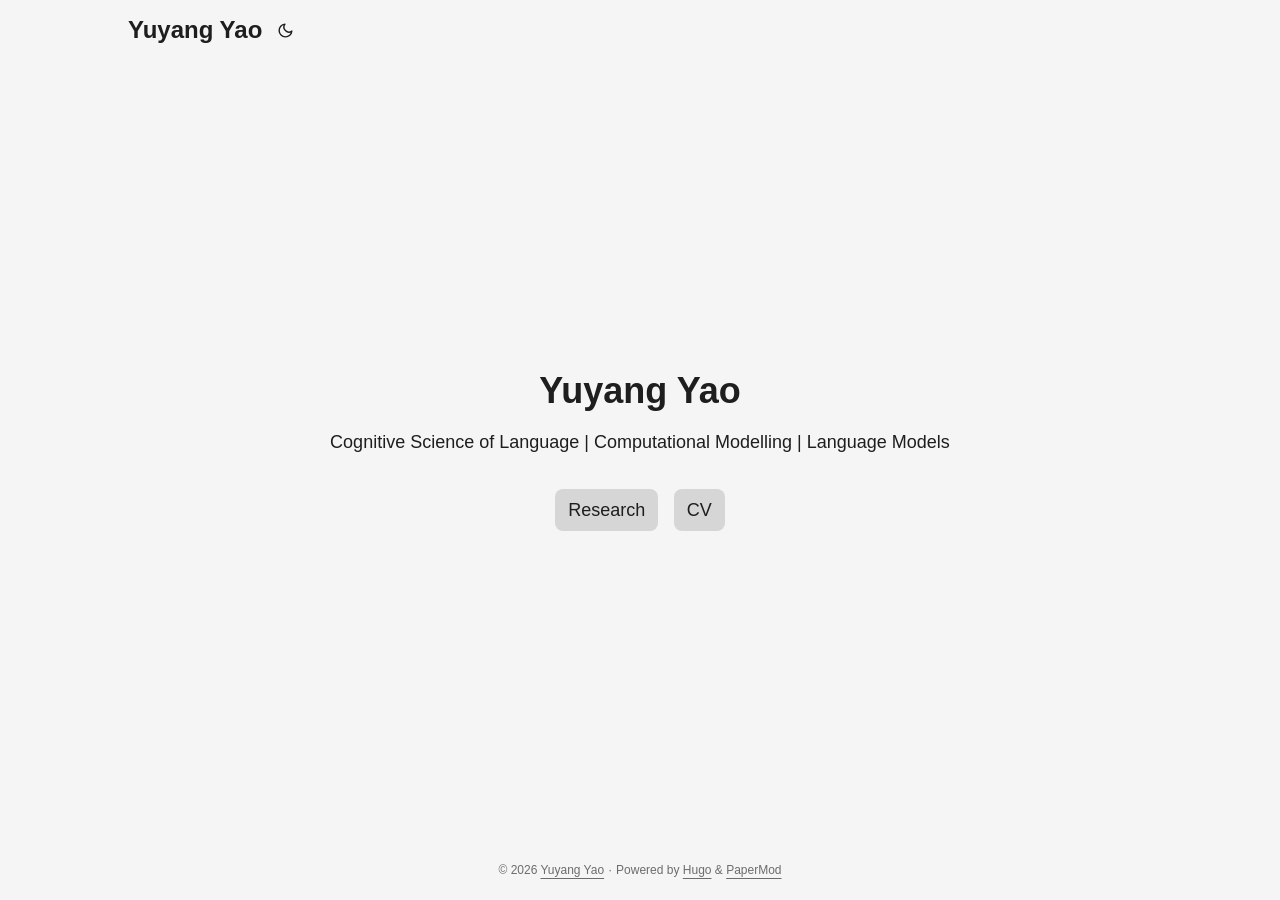
<file: index.html>
<!doctype html><html lang=en dir=auto data-theme=auto><head><meta name=generator content="Hugo 0.165.0"><meta charset=utf-8><meta http-equiv=X-UA-Compatible content="IE=edge"><meta name=viewport content="width=device-width,initial-scale=1,shrink-to-fit=no"><meta name=robots content="index, follow"><title>Yuyang Yao</title><meta name=description content><meta name=author content><link rel=canonical href=https://Yuyang-Yao-YYY.github.io/><link crossorigin=anonymous href=/assets/css/stylesheet.cd9298b33628769aa1bc1acebbbfd7aa11ce81dfe03484d479e1907760249a1d.css integrity="sha256-zZKYszYodpqhvBrOu7/XqhHOgd/gNITUeeGQd2Akmh0=" rel="preload stylesheet" as=style><link rel=icon href=https://Yuyang-Yao-YYY.github.io/favicon.ico><link rel=icon type=image/png sizes=16x16 href=https://Yuyang-Yao-YYY.github.io/favicon-16x16.png><link rel=icon type=image/png sizes=32x32 href=https://Yuyang-Yao-YYY.github.io/favicon-32x32.png><link rel=apple-touch-icon href=https://Yuyang-Yao-YYY.github.io/apple-touch-icon.png><link rel=mask-icon href=https://Yuyang-Yao-YYY.github.io/safari-pinned-tab.svg><meta name=theme-color content="#2e2e33"><meta name=msapplication-TileColor content="#2e2e33"><link rel=alternate type=application/rss+xml href=https://Yuyang-Yao-YYY.github.io/index.xml title=rss><link rel=alternate hreflang=en href=https://Yuyang-Yao-YYY.github.io/><noscript><style>#theme-toggle,.top-link{display:none}</style><style>@media(prefers-color-scheme:dark){:root{--theme:rgb(29, 30, 32);--entry:rgb(46, 46, 51);--primary:rgb(218, 218, 219);--secondary:rgb(155, 156, 157);--tertiary:rgb(65, 66, 68);--content:rgb(196, 196, 197);--code-block-bg:rgb(46, 46, 51);--code-bg:rgb(55, 56, 62);--border:rgb(51, 51, 51);color-scheme:dark}.list{background:var(--theme)}.toc{background:var(--entry)}}</style></noscript><script>localStorage.getItem("pref-theme")==="dark"?document.querySelector("html").dataset.theme="dark":localStorage.getItem("pref-theme")==="light"?document.querySelector("html").dataset.theme="light":window.matchMedia("(prefers-color-scheme: dark)").matches?document.querySelector("html").dataset.theme="dark":document.querySelector("html").dataset.theme="light"</script><meta property="og:url" content="https://Yuyang-Yao-YYY.github.io/"><meta property="og:site_name" content="Yuyang Yao"><meta property="og:title" content="Yuyang Yao"><meta property="og:locale" content="en_us"><meta property="og:type" content="website"><meta name=twitter:card content="summary"><meta name=twitter:title content="Yuyang Yao"><script type=application/ld+json>{"@context":"https://schema.org","@type":"Organization","name":"Yuyang Yao","url":"https://Yuyang-Yao-YYY.github.io/","description":"","logo":"https://Yuyang-Yao-YYY.github.io/favicon.ico","sameAs":[]}</script></head><body class=list id=top><header class=header><nav class=header-nav><div class=logo><a href=https://Yuyang-Yao-YYY.github.io/ accesskey=h title="Yuyang Yao (Alt + H)">Yuyang Yao</a><div class=logo-switches><button id=theme-toggle class=theme-toggle accesskey=t title="(Alt + T)" aria-label="Toggle theme">
<svg class="moon" width="17" height="17" viewBox="0 0 24 24" fill="none" stroke="currentColor" stroke-width="2" stroke-linecap="round" stroke-linejoin="round"><path d="M21 12.79A9 9 0 1111.21 3 7 7 0 0021 12.79z"/></svg>
<svg class="sun" width="17" height="17" viewBox="0 0 24 24" fill="none" stroke="currentColor" stroke-width="2" stroke-linecap="round" stroke-linejoin="round"><circle cx="12" cy="12" r="5"/><line x1="12" y1="1" x2="12" y2="3"/><line x1="12" y1="21" x2="12" y2="23"/><line x1="4.22" y1="4.22" x2="5.64" y2="5.64"/><line x1="18.36" y1="18.36" x2="19.78" y2="19.78"/><line x1="1" y1="12" x2="3" y2="12"/><line x1="21" y1="12" x2="23" y2="12"/><line x1="4.22" y1="19.78" x2="5.64" y2="18.36"/><line x1="18.36" y1="5.64" x2="19.78" y2="4.22"/></svg></button></div></div><ul id=menu class=menu></ul></nav></header><main class=main><div class=profile><div class=profile_inner><h1>Yuyang Yao</h1><span>Cognitive Science of Language | Computational Modelling | Language Models</span><div class=social-icons></div><div class=buttons><a class=button href=/research rel=noopener title=Research><span class=button-inner>Research
</span></a><a class=button href=/cv.pdf rel=noopener title=CV><span class=button-inner>CV</span></a></div></div></div></main><footer class=footer><span>&copy; 2026 <a href=https://Yuyang-Yao-YYY.github.io/>Yuyang Yao</a></span> ·
<span>Powered by
<a href="https://gohugo.io/?utm_source=papermod" rel=noopener target=_blank>Hugo</a> &
<a href=https://github.com/adityatelange/hugo-PaperMod/ rel=noopener target=_blank>PaperMod</a></span></footer><a href=#top id=top-link class="top-link hidden" aria-label="go to top" title="Go to Top (Alt + G)" accesskey=g><svg viewBox="0 0 24 24" fill="none" stroke="currentColor" stroke-width="2" stroke-linecap="round" stroke-linejoin="round" class="feather feather-chevrons-up"><polyline points="17 11 12 6 7 11"/><polyline points="17 18 12 13 7 18"/></svg>
</a><script>let menu=document.getElementById("menu");if(menu){const e=localStorage.getItem("menu-scroll-position");e&&(menu.scrollLeft=parseInt(e,10)),menu.onscroll=function(){localStorage.setItem("menu-scroll-position",menu.scrollLeft)}}document.querySelectorAll('a[href^="#"]').forEach(e=>{e.addEventListener("click",function(e){e.preventDefault();var t=this.getAttribute("href").substr(1);window.matchMedia("(prefers-reduced-motion: reduce)").matches?document.querySelector(`[id='${decodeURIComponent(t)}']`).scrollIntoView():document.querySelector(`[id='${decodeURIComponent(t)}']`).scrollIntoView({behavior:"smooth"}),t==="top"?history.replaceState(null,null," "):history.pushState(null,null,`#${t}`)})})</script><script>var toplink=document.getElementById("top-link");window.onscroll=function(){const e=window.innerHeight;document.body.scrollTop>e||document.documentElement.scrollTop>e?toplink.classList.remove("hidden"):toplink.classList.add("hidden")}</script><script>document.getElementById("theme-toggle").addEventListener("click",()=>{const e=document.querySelector("html");e.dataset.theme==="dark"?(e.dataset.theme="light",localStorage.setItem("pref-theme","light")):(e.dataset.theme="dark",localStorage.setItem("pref-theme","dark"))})</script></body></html>
</file>
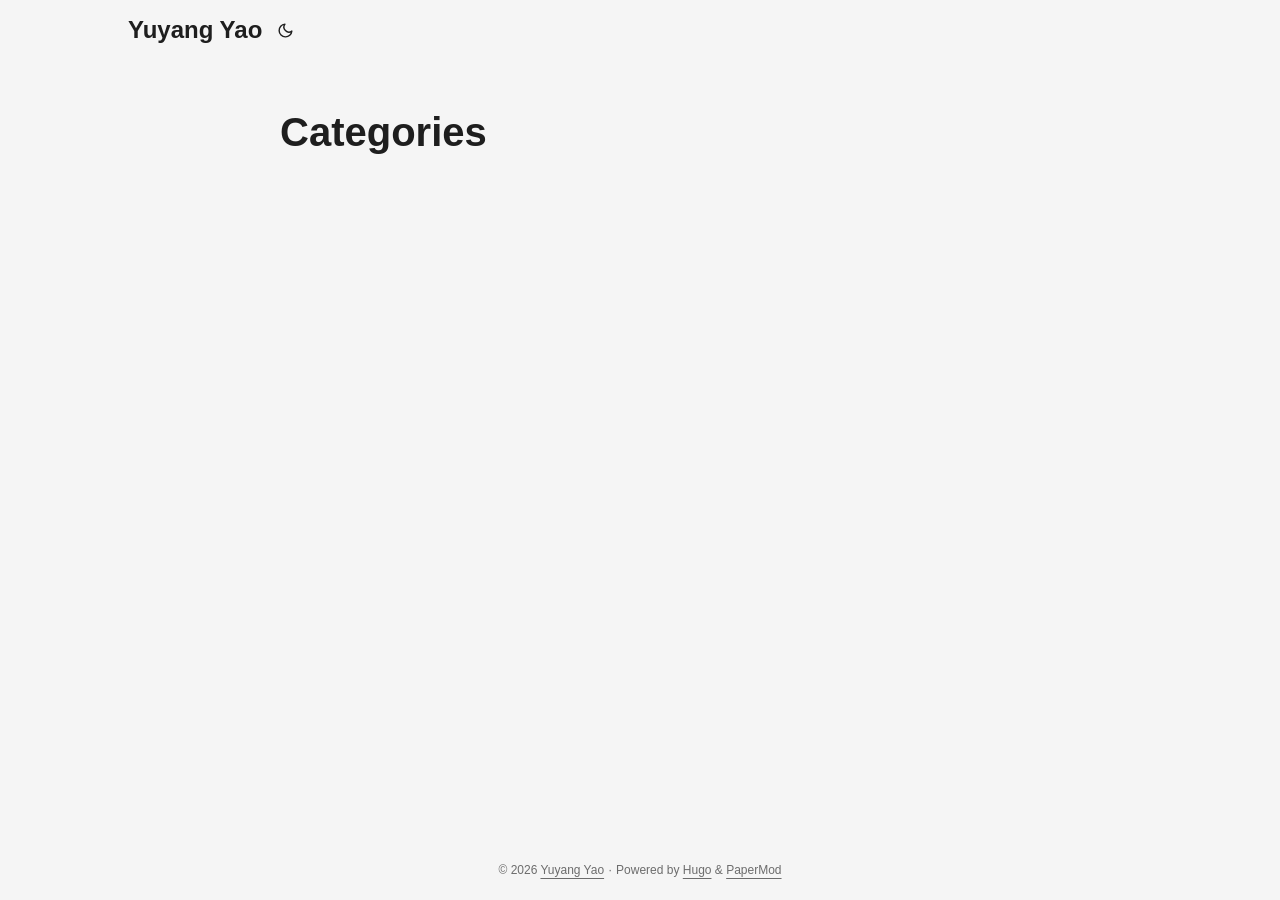
<file: categories/index.html>
<!doctype html><html lang=en dir=auto data-theme=auto><head><meta charset=utf-8><meta http-equiv=X-UA-Compatible content="IE=edge"><meta name=viewport content="width=device-width,initial-scale=1,shrink-to-fit=no"><meta name=robots content="index, follow"><title>Categories | Yuyang Yao</title><meta name=keywords content><meta name=description content><meta name=author content><link rel=canonical href=https://Yuyang-Yao-YYY.github.io/categories/><link crossorigin=anonymous href=/assets/css/stylesheet.cd9298b33628769aa1bc1acebbbfd7aa11ce81dfe03484d479e1907760249a1d.css integrity="sha256-zZKYszYodpqhvBrOu7/XqhHOgd/gNITUeeGQd2Akmh0=" rel="preload stylesheet" as=style><link rel=icon href=https://Yuyang-Yao-YYY.github.io/favicon.ico><link rel=icon type=image/png sizes=16x16 href=https://Yuyang-Yao-YYY.github.io/favicon-16x16.png><link rel=icon type=image/png sizes=32x32 href=https://Yuyang-Yao-YYY.github.io/favicon-32x32.png><link rel=apple-touch-icon href=https://Yuyang-Yao-YYY.github.io/apple-touch-icon.png><link rel=mask-icon href=https://Yuyang-Yao-YYY.github.io/safari-pinned-tab.svg><meta name=theme-color content="#2e2e33"><meta name=msapplication-TileColor content="#2e2e33"><link rel=alternate type=application/rss+xml href=https://Yuyang-Yao-YYY.github.io/categories/index.xml title=rss><link rel=alternate hreflang=en href=https://Yuyang-Yao-YYY.github.io/categories/><noscript><style>#theme-toggle,.top-link{display:none}</style><style>@media(prefers-color-scheme:dark){:root{--theme:rgb(29, 30, 32);--entry:rgb(46, 46, 51);--primary:rgb(218, 218, 219);--secondary:rgb(155, 156, 157);--tertiary:rgb(65, 66, 68);--content:rgb(196, 196, 197);--code-block-bg:rgb(46, 46, 51);--code-bg:rgb(55, 56, 62);--border:rgb(51, 51, 51);color-scheme:dark}.list{background:var(--theme)}.toc{background:var(--entry)}}</style></noscript><script>localStorage.getItem("pref-theme")==="dark"?document.querySelector("html").dataset.theme="dark":localStorage.getItem("pref-theme")==="light"?document.querySelector("html").dataset.theme="light":window.matchMedia("(prefers-color-scheme: dark)").matches?document.querySelector("html").dataset.theme="dark":document.querySelector("html").dataset.theme="light"</script><meta property="og:url" content="https://Yuyang-Yao-YYY.github.io/categories/"><meta property="og:site_name" content="Yuyang Yao"><meta property="og:title" content="Categories"><meta property="og:locale" content="en_us"><meta property="og:type" content="website"><meta name=twitter:card content="summary"><meta name=twitter:title content="Categories"></head><body class=list id=top><header class=header><nav class=header-nav><div class=logo><a href=https://Yuyang-Yao-YYY.github.io/ accesskey=h title="Yuyang Yao (Alt + H)">Yuyang Yao</a><div class=logo-switches><button id=theme-toggle class=theme-toggle accesskey=t title="(Alt + T)" aria-label="Toggle theme">
<svg class="moon" width="17" height="17" viewBox="0 0 24 24" fill="none" stroke="currentColor" stroke-width="2" stroke-linecap="round" stroke-linejoin="round"><path d="M21 12.79A9 9 0 1111.21 3 7 7 0 0021 12.79z"/></svg>
<svg class="sun" width="17" height="17" viewBox="0 0 24 24" fill="none" stroke="currentColor" stroke-width="2" stroke-linecap="round" stroke-linejoin="round"><circle cx="12" cy="12" r="5"/><line x1="12" y1="1" x2="12" y2="3"/><line x1="12" y1="21" x2="12" y2="23"/><line x1="4.22" y1="4.22" x2="5.64" y2="5.64"/><line x1="18.36" y1="18.36" x2="19.78" y2="19.78"/><line x1="1" y1="12" x2="3" y2="12"/><line x1="21" y1="12" x2="23" y2="12"/><line x1="4.22" y1="19.78" x2="5.64" y2="18.36"/><line x1="18.36" y1="5.64" x2="19.78" y2="4.22"/></svg></button></div></div><ul id=menu class=menu></ul></nav></header><main class=main><header class=page-header><h1>Categories</h1></header><ul class=terms-tags></ul></main><footer class=footer><span>&copy; 2026 <a href=https://Yuyang-Yao-YYY.github.io/>Yuyang Yao</a></span> ·
<span>Powered by
<a href="https://gohugo.io/?utm_source=papermod" rel=noopener target=_blank>Hugo</a> &
<a href=https://github.com/adityatelange/hugo-PaperMod/ rel=noopener target=_blank>PaperMod</a></span></footer><a href=#top id=top-link class="top-link hidden" aria-label="go to top" title="Go to Top (Alt + G)" accesskey=g><svg viewBox="0 0 24 24" fill="none" stroke="currentColor" stroke-width="2" stroke-linecap="round" stroke-linejoin="round" class="feather feather-chevrons-up"><polyline points="17 11 12 6 7 11"/><polyline points="17 18 12 13 7 18"/></svg>
</a><script>let menu=document.getElementById("menu");if(menu){const e=localStorage.getItem("menu-scroll-position");e&&(menu.scrollLeft=parseInt(e,10)),menu.onscroll=function(){localStorage.setItem("menu-scroll-position",menu.scrollLeft)}}document.querySelectorAll('a[href^="#"]').forEach(e=>{e.addEventListener("click",function(e){e.preventDefault();var t=this.getAttribute("href").substr(1);window.matchMedia("(prefers-reduced-motion: reduce)").matches?document.querySelector(`[id='${decodeURIComponent(t)}']`).scrollIntoView():document.querySelector(`[id='${decodeURIComponent(t)}']`).scrollIntoView({behavior:"smooth"}),t==="top"?history.replaceState(null,null," "):history.pushState(null,null,`#${t}`)})})</script><script>var toplink=document.getElementById("top-link");window.onscroll=function(){const e=window.innerHeight;document.body.scrollTop>e||document.documentElement.scrollTop>e?toplink.classList.remove("hidden"):toplink.classList.add("hidden")}</script><script>document.getElementById("theme-toggle").addEventListener("click",()=>{const e=document.querySelector("html");e.dataset.theme==="dark"?(e.dataset.theme="light",localStorage.setItem("pref-theme","light")):(e.dataset.theme="dark",localStorage.setItem("pref-theme","dark"))})</script></body></html>
</file>
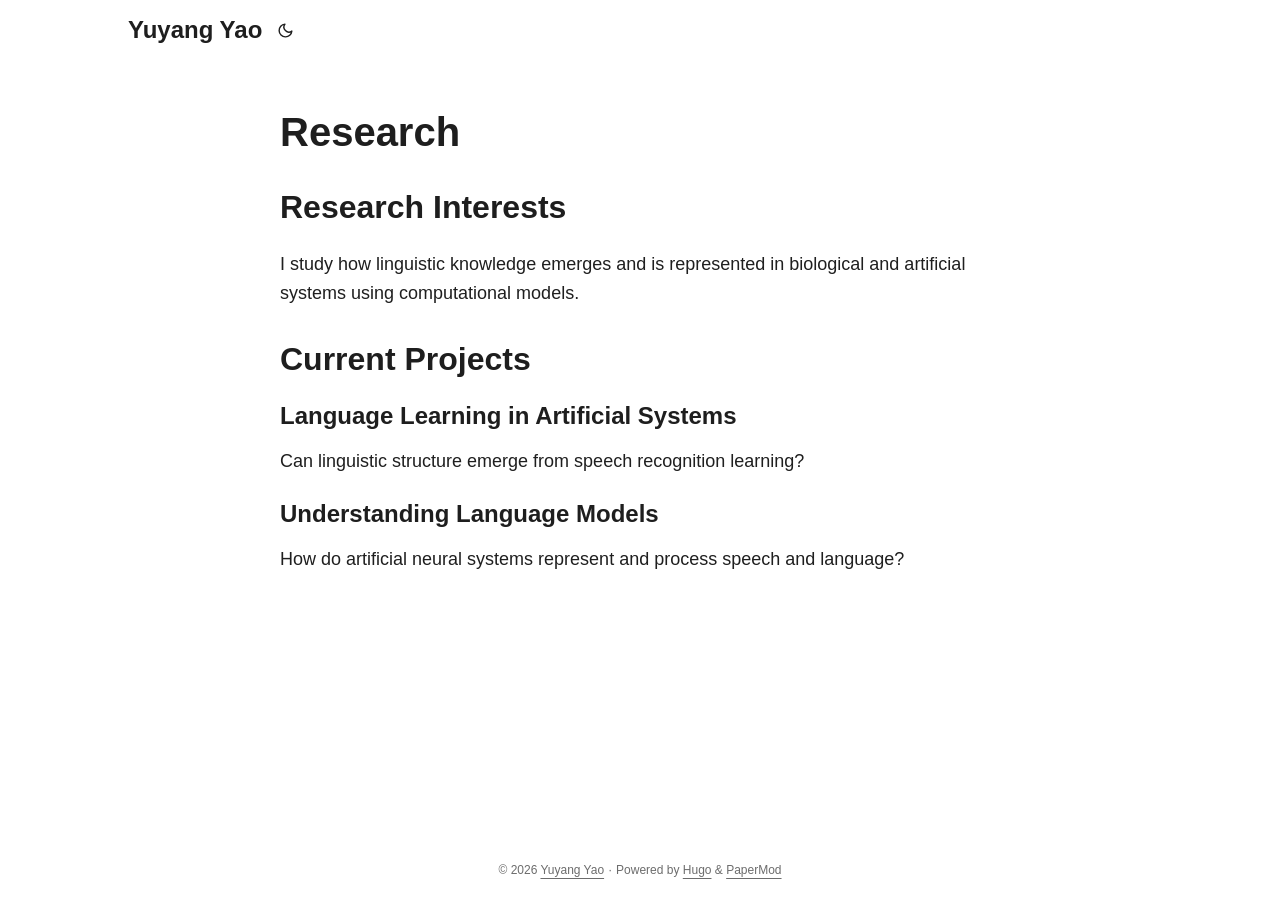
<file: research/index.html>
<!doctype html><html lang=en dir=auto data-theme=auto><head><meta charset=utf-8><meta http-equiv=X-UA-Compatible content="IE=edge"><meta name=viewport content="width=device-width,initial-scale=1,shrink-to-fit=no"><meta name=robots content="index, follow"><title>Research | Yuyang Yao</title><meta name=keywords content><meta name=description content="Research Interests
I study how linguistic knowledge emerges and is represented in biological and artificial systems using computational models.
Current Projects
Language Learning in Artificial Systems
Can linguistic structure emerge from speech recognition learning?
Understanding Language Models
How do artificial neural systems represent and process speech and language?"><meta name=author content><link rel=canonical href=https://Yuyang-Yao-YYY.github.io/research/><link crossorigin=anonymous href=/assets/css/stylesheet.cd9298b33628769aa1bc1acebbbfd7aa11ce81dfe03484d479e1907760249a1d.css integrity="sha256-zZKYszYodpqhvBrOu7/XqhHOgd/gNITUeeGQd2Akmh0=" rel="preload stylesheet" as=style><link rel=icon href=https://Yuyang-Yao-YYY.github.io/favicon.ico><link rel=icon type=image/png sizes=16x16 href=https://Yuyang-Yao-YYY.github.io/favicon-16x16.png><link rel=icon type=image/png sizes=32x32 href=https://Yuyang-Yao-YYY.github.io/favicon-32x32.png><link rel=apple-touch-icon href=https://Yuyang-Yao-YYY.github.io/apple-touch-icon.png><link rel=mask-icon href=https://Yuyang-Yao-YYY.github.io/safari-pinned-tab.svg><meta name=theme-color content="#2e2e33"><meta name=msapplication-TileColor content="#2e2e33"><link rel=alternate hreflang=en href=https://Yuyang-Yao-YYY.github.io/research/><noscript><style>#theme-toggle,.top-link{display:none}</style><style>@media(prefers-color-scheme:dark){:root{--theme:rgb(29, 30, 32);--entry:rgb(46, 46, 51);--primary:rgb(218, 218, 219);--secondary:rgb(155, 156, 157);--tertiary:rgb(65, 66, 68);--content:rgb(196, 196, 197);--code-block-bg:rgb(46, 46, 51);--code-bg:rgb(55, 56, 62);--border:rgb(51, 51, 51);color-scheme:dark}.list{background:var(--theme)}.toc{background:var(--entry)}}</style></noscript><script>localStorage.getItem("pref-theme")==="dark"?document.querySelector("html").dataset.theme="dark":localStorage.getItem("pref-theme")==="light"?document.querySelector("html").dataset.theme="light":window.matchMedia("(prefers-color-scheme: dark)").matches?document.querySelector("html").dataset.theme="dark":document.querySelector("html").dataset.theme="light"</script><meta property="og:url" content="https://Yuyang-Yao-YYY.github.io/research/"><meta property="og:site_name" content="Yuyang Yao"><meta property="og:title" content="Research"><meta property="og:description" content="Research Interests I study how linguistic knowledge emerges and is represented in biological and artificial systems using computational models.
Current Projects Language Learning in Artificial Systems Can linguistic structure emerge from speech recognition learning?
Understanding Language Models How do artificial neural systems represent and process speech and language?"><meta property="og:locale" content="en_us"><meta property="og:type" content="article"><meta name=twitter:card content="summary"><meta name=twitter:title content="Research"><meta name=twitter:description content="Research Interests I study how linguistic knowledge emerges and is represented in biological and artificial systems using computational models.
Current Projects Language Learning in Artificial Systems Can linguistic structure emerge from speech recognition learning?
Understanding Language Models How do artificial neural systems represent and process speech and language?"><script type=application/ld+json>{"@context":"https://schema.org","@type":"BreadcrumbList","itemListElement":[{"@type":"ListItem","position":1,"name":"Research","item":"https://Yuyang-Yao-YYY.github.io/research/"}]}</script><script type=application/ld+json>{"@context":"https://schema.org","@type":"BlogPosting","headline":"Research","name":"Research","description":"Research Interests I study how linguistic knowledge emerges and is represented in biological and artificial systems using computational models.\nCurrent Projects Language Learning in Artificial Systems Can linguistic structure emerge from speech recognition learning?\nUnderstanding Language Models How do artificial neural systems represent and process speech and language?\n","keywords":[],"articleBody":"Research Interests I study how linguistic knowledge emerges and is represented in biological and artificial systems using computational models.\nCurrent Projects Language Learning in Artificial Systems Can linguistic structure emerge from speech recognition learning?\nUnderstanding Language Models How do artificial neural systems represent and process speech and language?\n","wordCount":"48","inLanguage":"en","datePublished":"0001-01-01T00:00:00Z","dateModified":"0001-01-01T00:00:00Z","mainEntityOfPage":{"@type":"WebPage","@id":"https://Yuyang-Yao-YYY.github.io/research/"},"publisher":{"@type":"Organization","name":"Yuyang Yao","logo":{"@type":"ImageObject","url":"https://Yuyang-Yao-YYY.github.io/favicon.ico"}}}</script></head><body id=top><header class=header><nav class=header-nav><div class=logo><a href=https://Yuyang-Yao-YYY.github.io/ accesskey=h title="Yuyang Yao (Alt + H)">Yuyang Yao</a><div class=logo-switches><button id=theme-toggle class=theme-toggle accesskey=t title="(Alt + T)" aria-label="Toggle theme">
<svg class="moon" width="17" height="17" viewBox="0 0 24 24" fill="none" stroke="currentColor" stroke-width="2" stroke-linecap="round" stroke-linejoin="round"><path d="M21 12.79A9 9 0 1111.21 3 7 7 0 0021 12.79z"/></svg>
<svg class="sun" width="17" height="17" viewBox="0 0 24 24" fill="none" stroke="currentColor" stroke-width="2" stroke-linecap="round" stroke-linejoin="round"><circle cx="12" cy="12" r="5"/><line x1="12" y1="1" x2="12" y2="3"/><line x1="12" y1="21" x2="12" y2="23"/><line x1="4.22" y1="4.22" x2="5.64" y2="5.64"/><line x1="18.36" y1="18.36" x2="19.78" y2="19.78"/><line x1="1" y1="12" x2="3" y2="12"/><line x1="21" y1="12" x2="23" y2="12"/><line x1="4.22" y1="19.78" x2="5.64" y2="18.36"/><line x1="18.36" y1="5.64" x2="19.78" y2="4.22"/></svg></button></div></div><ul id=menu class=menu></ul></nav></header><main class=main><article class=post-single><header class=post-header><h1 class="post-title entry-hint-parent">Research</h1><div class=post-meta></div></header><div class="post-content md-content"><h2 id=research-interests>Research Interests<a hidden class=anchor aria-hidden=true href=#research-interests>#</a></h2><p>I study how linguistic knowledge emerges and is represented in biological and artificial systems using computational models.</p><h2 id=current-projects>Current Projects<a hidden class=anchor aria-hidden=true href=#current-projects>#</a></h2><h3 id=language-learning-in-artificial-systems>Language Learning in Artificial Systems<a hidden class=anchor aria-hidden=true href=#language-learning-in-artificial-systems>#</a></h3><p>Can linguistic structure emerge from speech recognition learning?</p><h3 id=understanding-language-models>Understanding Language Models<a hidden class=anchor aria-hidden=true href=#understanding-language-models>#</a></h3><p>How do artificial neural systems represent and process speech and language?</p></div><footer class=post-footer><ul class=post-tags></ul></footer></article></main><footer class=footer><span>&copy; 2026 <a href=https://Yuyang-Yao-YYY.github.io/>Yuyang Yao</a></span> ·
<span>Powered by
<a href="https://gohugo.io/?utm_source=papermod" rel=noopener target=_blank>Hugo</a> &
<a href=https://github.com/adityatelange/hugo-PaperMod/ rel=noopener target=_blank>PaperMod</a></span></footer><a href=#top id=top-link class="top-link hidden" aria-label="go to top" title="Go to Top (Alt + G)" accesskey=g><svg viewBox="0 0 24 24" fill="none" stroke="currentColor" stroke-width="2" stroke-linecap="round" stroke-linejoin="round" class="feather feather-chevrons-up"><polyline points="17 11 12 6 7 11"/><polyline points="17 18 12 13 7 18"/></svg>
</a><script>let menu=document.getElementById("menu");if(menu){const e=localStorage.getItem("menu-scroll-position");e&&(menu.scrollLeft=parseInt(e,10)),menu.onscroll=function(){localStorage.setItem("menu-scroll-position",menu.scrollLeft)}}document.querySelectorAll('a[href^="#"]').forEach(e=>{e.addEventListener("click",function(e){e.preventDefault();var t=this.getAttribute("href").substr(1);window.matchMedia("(prefers-reduced-motion: reduce)").matches?document.querySelector(`[id='${decodeURIComponent(t)}']`).scrollIntoView():document.querySelector(`[id='${decodeURIComponent(t)}']`).scrollIntoView({behavior:"smooth"}),t==="top"?history.replaceState(null,null," "):history.pushState(null,null,`#${t}`)})})</script><script>var toplink=document.getElementById("top-link");window.onscroll=function(){const e=window.innerHeight;document.body.scrollTop>e||document.documentElement.scrollTop>e?toplink.classList.remove("hidden"):toplink.classList.add("hidden")}</script><script>document.getElementById("theme-toggle").addEventListener("click",()=>{const e=document.querySelector("html");e.dataset.theme==="dark"?(e.dataset.theme="light",localStorage.setItem("pref-theme","light")):(e.dataset.theme="dark",localStorage.setItem("pref-theme","dark"))})</script><script>document.querySelectorAll("pre > code").forEach(e=>{const n=e.parentNode.parentNode,t=document.createElement("button");t.classList.add("copy-code"),t.innerHTML="copy";function s(){t.innerHTML="copied!",setTimeout(()=>{t.innerHTML="copy"},2e3)}t.addEventListener("click",t=>{if("clipboard"in navigator){navigator.clipboard.writeText(e.textContent),s();return}const n=document.createRange();n.selectNodeContents(e);const o=window.getSelection();o.removeAllRanges(),o.addRange(n);try{document.execCommand("copy"),s()}catch{}o.removeRange(n)}),n.classList.contains("highlight")?n.appendChild(t):n.parentNode.firstChild==n||(e.parentNode.parentNode.parentNode.parentNode.parentNode.nodeName=="TABLE"?e.parentNode.parentNode.parentNode.parentNode.parentNode.appendChild(t):e.parentNode.appendChild(t))})</script></body></html>
</file>
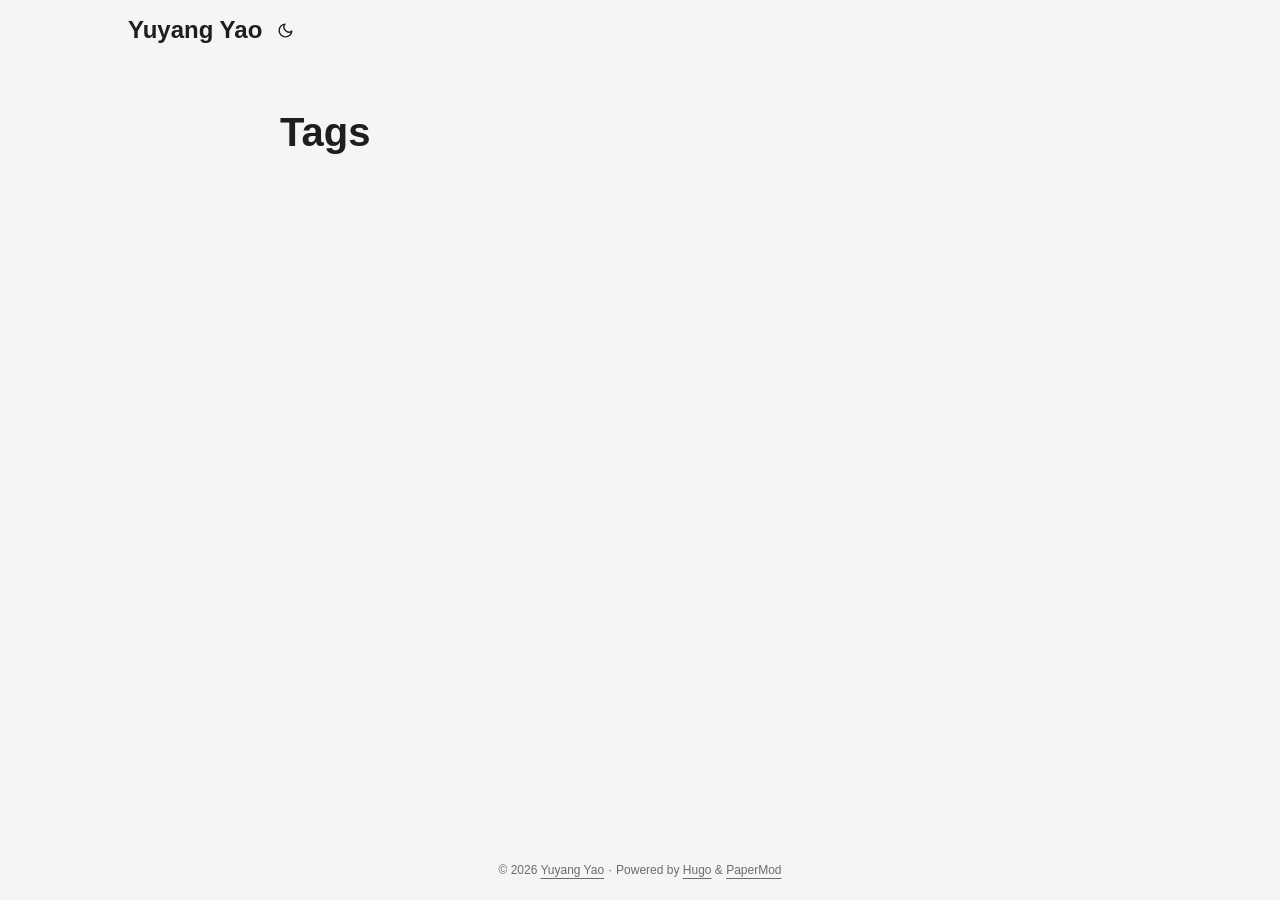
<file: tags/index.html>
<!doctype html><html lang=en dir=auto data-theme=auto><head><meta charset=utf-8><meta http-equiv=X-UA-Compatible content="IE=edge"><meta name=viewport content="width=device-width,initial-scale=1,shrink-to-fit=no"><meta name=robots content="index, follow"><title>Tags | Yuyang Yao</title><meta name=keywords content><meta name=description content><meta name=author content><link rel=canonical href=https://Yuyang-Yao-YYY.github.io/tags/><link crossorigin=anonymous href=/assets/css/stylesheet.cd9298b33628769aa1bc1acebbbfd7aa11ce81dfe03484d479e1907760249a1d.css integrity="sha256-zZKYszYodpqhvBrOu7/XqhHOgd/gNITUeeGQd2Akmh0=" rel="preload stylesheet" as=style><link rel=icon href=https://Yuyang-Yao-YYY.github.io/favicon.ico><link rel=icon type=image/png sizes=16x16 href=https://Yuyang-Yao-YYY.github.io/favicon-16x16.png><link rel=icon type=image/png sizes=32x32 href=https://Yuyang-Yao-YYY.github.io/favicon-32x32.png><link rel=apple-touch-icon href=https://Yuyang-Yao-YYY.github.io/apple-touch-icon.png><link rel=mask-icon href=https://Yuyang-Yao-YYY.github.io/safari-pinned-tab.svg><meta name=theme-color content="#2e2e33"><meta name=msapplication-TileColor content="#2e2e33"><link rel=alternate type=application/rss+xml href=https://Yuyang-Yao-YYY.github.io/tags/index.xml title=rss><link rel=alternate hreflang=en href=https://Yuyang-Yao-YYY.github.io/tags/><noscript><style>#theme-toggle,.top-link{display:none}</style><style>@media(prefers-color-scheme:dark){:root{--theme:rgb(29, 30, 32);--entry:rgb(46, 46, 51);--primary:rgb(218, 218, 219);--secondary:rgb(155, 156, 157);--tertiary:rgb(65, 66, 68);--content:rgb(196, 196, 197);--code-block-bg:rgb(46, 46, 51);--code-bg:rgb(55, 56, 62);--border:rgb(51, 51, 51);color-scheme:dark}.list{background:var(--theme)}.toc{background:var(--entry)}}</style></noscript><script>localStorage.getItem("pref-theme")==="dark"?document.querySelector("html").dataset.theme="dark":localStorage.getItem("pref-theme")==="light"?document.querySelector("html").dataset.theme="light":window.matchMedia("(prefers-color-scheme: dark)").matches?document.querySelector("html").dataset.theme="dark":document.querySelector("html").dataset.theme="light"</script><meta property="og:url" content="https://Yuyang-Yao-YYY.github.io/tags/"><meta property="og:site_name" content="Yuyang Yao"><meta property="og:title" content="Tags"><meta property="og:locale" content="en_us"><meta property="og:type" content="website"><meta name=twitter:card content="summary"><meta name=twitter:title content="Tags"></head><body class=list id=top><header class=header><nav class=header-nav><div class=logo><a href=https://Yuyang-Yao-YYY.github.io/ accesskey=h title="Yuyang Yao (Alt + H)">Yuyang Yao</a><div class=logo-switches><button id=theme-toggle class=theme-toggle accesskey=t title="(Alt + T)" aria-label="Toggle theme">
<svg class="moon" width="17" height="17" viewBox="0 0 24 24" fill="none" stroke="currentColor" stroke-width="2" stroke-linecap="round" stroke-linejoin="round"><path d="M21 12.79A9 9 0 1111.21 3 7 7 0 0021 12.79z"/></svg>
<svg class="sun" width="17" height="17" viewBox="0 0 24 24" fill="none" stroke="currentColor" stroke-width="2" stroke-linecap="round" stroke-linejoin="round"><circle cx="12" cy="12" r="5"/><line x1="12" y1="1" x2="12" y2="3"/><line x1="12" y1="21" x2="12" y2="23"/><line x1="4.22" y1="4.22" x2="5.64" y2="5.64"/><line x1="18.36" y1="18.36" x2="19.78" y2="19.78"/><line x1="1" y1="12" x2="3" y2="12"/><line x1="21" y1="12" x2="23" y2="12"/><line x1="4.22" y1="19.78" x2="5.64" y2="18.36"/><line x1="18.36" y1="5.64" x2="19.78" y2="4.22"/></svg></button></div></div><ul id=menu class=menu></ul></nav></header><main class=main><header class=page-header><h1>Tags</h1></header><ul class=terms-tags></ul></main><footer class=footer><span>&copy; 2026 <a href=https://Yuyang-Yao-YYY.github.io/>Yuyang Yao</a></span> ·
<span>Powered by
<a href="https://gohugo.io/?utm_source=papermod" rel=noopener target=_blank>Hugo</a> &
<a href=https://github.com/adityatelange/hugo-PaperMod/ rel=noopener target=_blank>PaperMod</a></span></footer><a href=#top id=top-link class="top-link hidden" aria-label="go to top" title="Go to Top (Alt + G)" accesskey=g><svg viewBox="0 0 24 24" fill="none" stroke="currentColor" stroke-width="2" stroke-linecap="round" stroke-linejoin="round" class="feather feather-chevrons-up"><polyline points="17 11 12 6 7 11"/><polyline points="17 18 12 13 7 18"/></svg>
</a><script>let menu=document.getElementById("menu");if(menu){const e=localStorage.getItem("menu-scroll-position");e&&(menu.scrollLeft=parseInt(e,10)),menu.onscroll=function(){localStorage.setItem("menu-scroll-position",menu.scrollLeft)}}document.querySelectorAll('a[href^="#"]').forEach(e=>{e.addEventListener("click",function(e){e.preventDefault();var t=this.getAttribute("href").substr(1);window.matchMedia("(prefers-reduced-motion: reduce)").matches?document.querySelector(`[id='${decodeURIComponent(t)}']`).scrollIntoView():document.querySelector(`[id='${decodeURIComponent(t)}']`).scrollIntoView({behavior:"smooth"}),t==="top"?history.replaceState(null,null," "):history.pushState(null,null,`#${t}`)})})</script><script>var toplink=document.getElementById("top-link");window.onscroll=function(){const e=window.innerHeight;document.body.scrollTop>e||document.documentElement.scrollTop>e?toplink.classList.remove("hidden"):toplink.classList.add("hidden")}</script><script>document.getElementById("theme-toggle").addEventListener("click",()=>{const e=document.querySelector("html");e.dataset.theme==="dark"?(e.dataset.theme="light",localStorage.setItem("pref-theme","light")):(e.dataset.theme="dark",localStorage.setItem("pref-theme","dark"))})</script></body></html>
</file>
